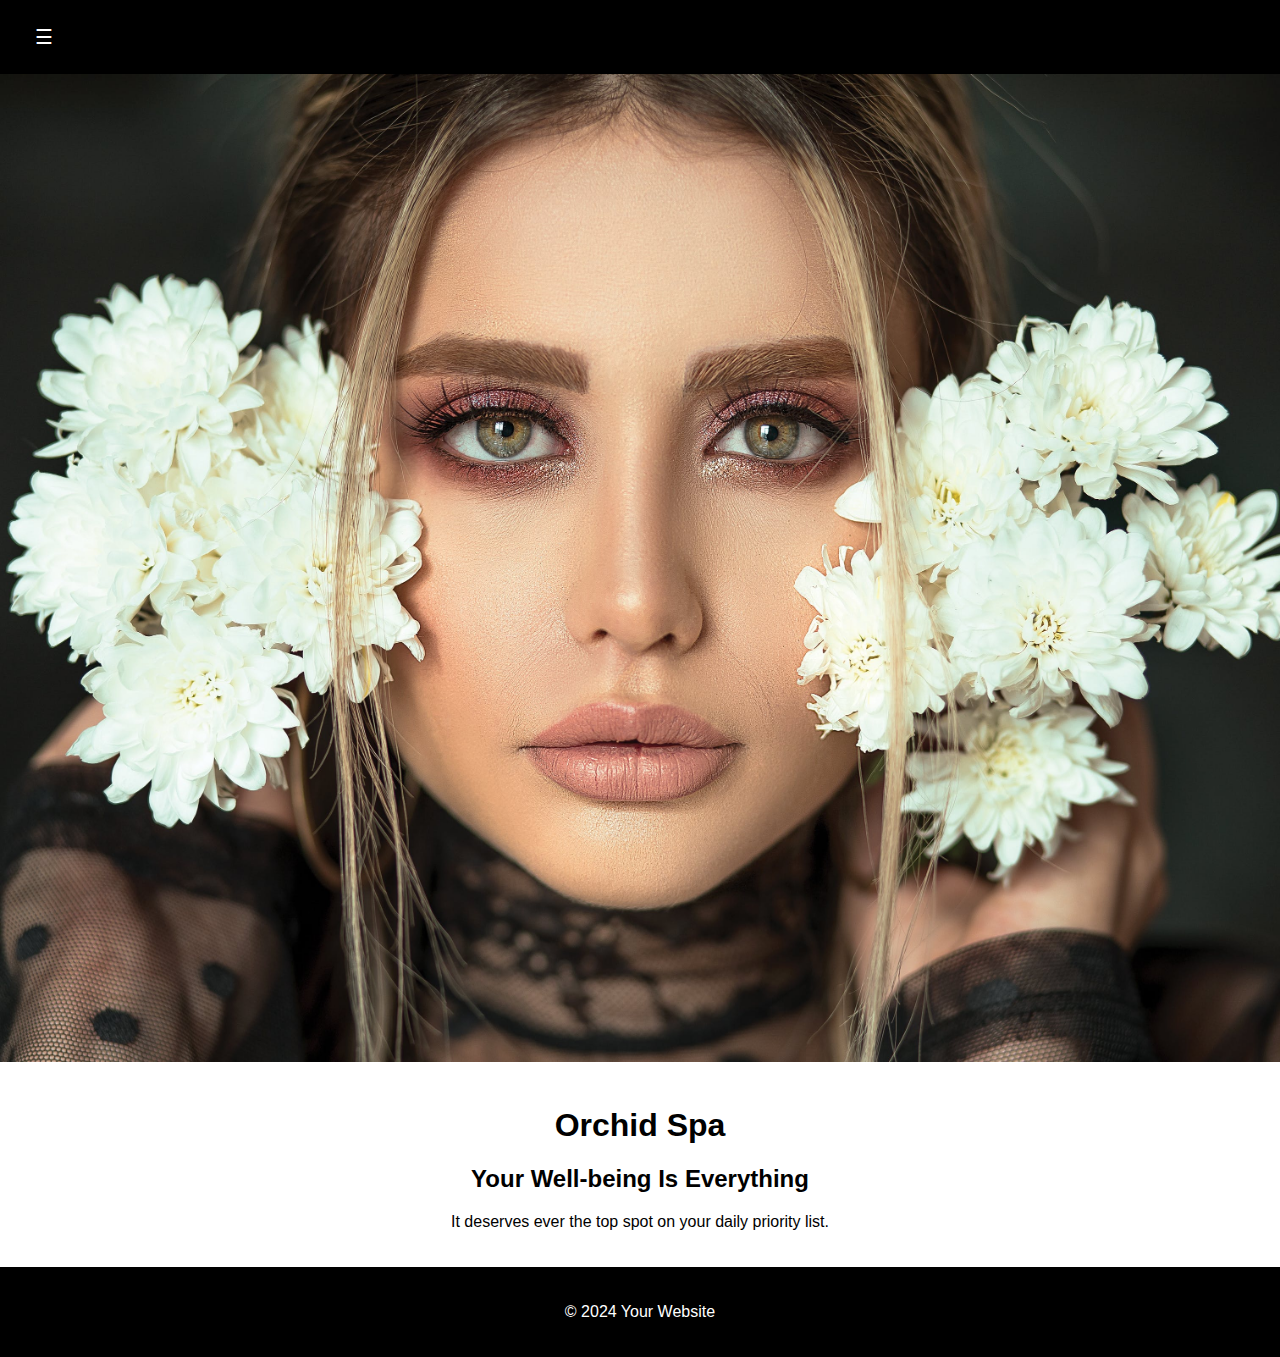
<file: index.html>
<!DOCTYPE html>
<html lang="en">
<head>
    <meta charset="UTF-8">
    <meta name="viewport" content="width=device-width, initial-scale=1.0">
    <title>Home Page</title>
    <link rel="stylesheet" type="text/css" href="style.css">
    <script src="home.js" defer></script>
</head>
<body>
   <header>
    <button id="menu-btn" onclick="toggleMenu()">&#9776; </button>

    <div id="side-menu" onmouseover="openMenu()" onmouseout="closeMenu()">
        <a href="Nails.html">Nails</a>
        <a href="Massage.html">Massage</a>

     

    </div>
   </header>

    <main>
        <section id="image-cover" class="cover-section">
            <img id="rotating-image" src="" alt="Rotating Image">
        </section>

        <section>
            <div id="intro">
                <h1>Orchid Spa</h1>
                <h2>Your Well-being Is Everything</h2>
                <p>It deserves ever the top spot on your daily priority list.</p>
            </div>
        </section>
    </main>

    <footer>
        <p>© 2024 Your Website</p>
    </footer>
</body>

</html>
</file>
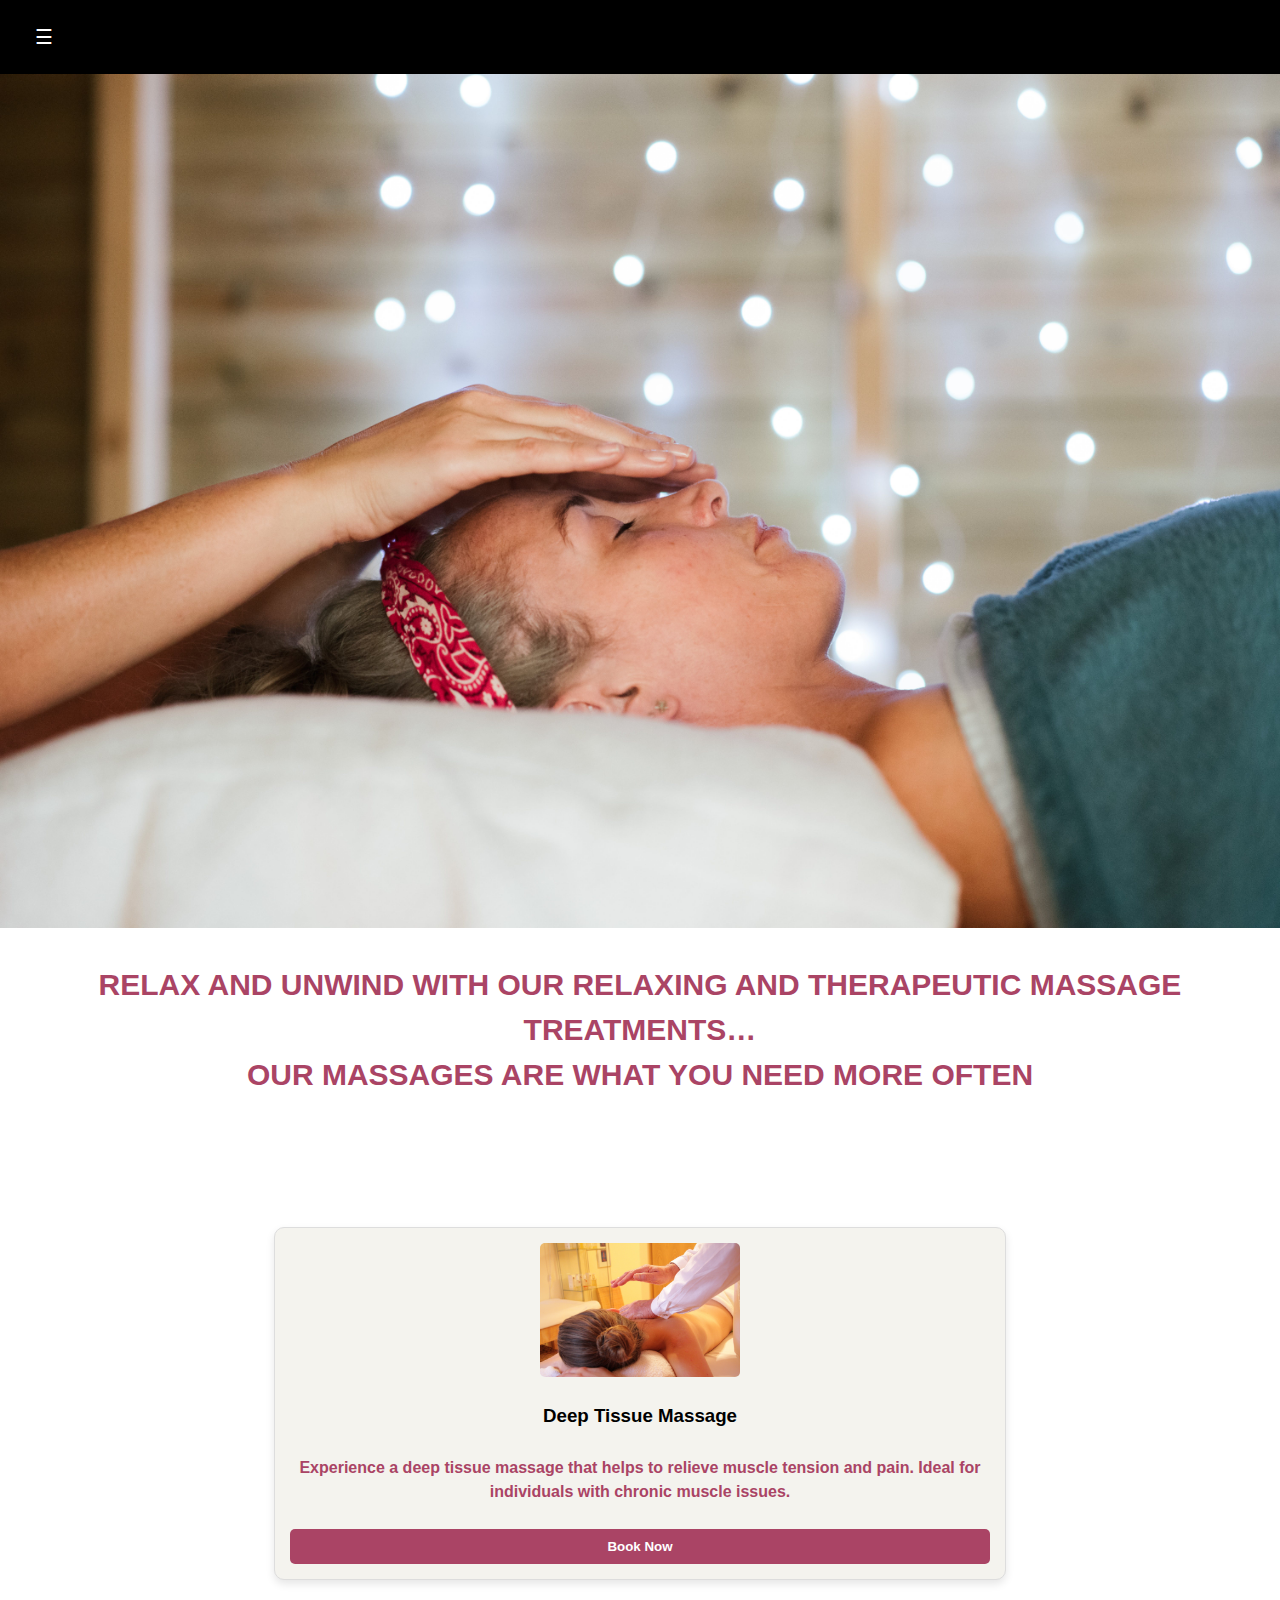
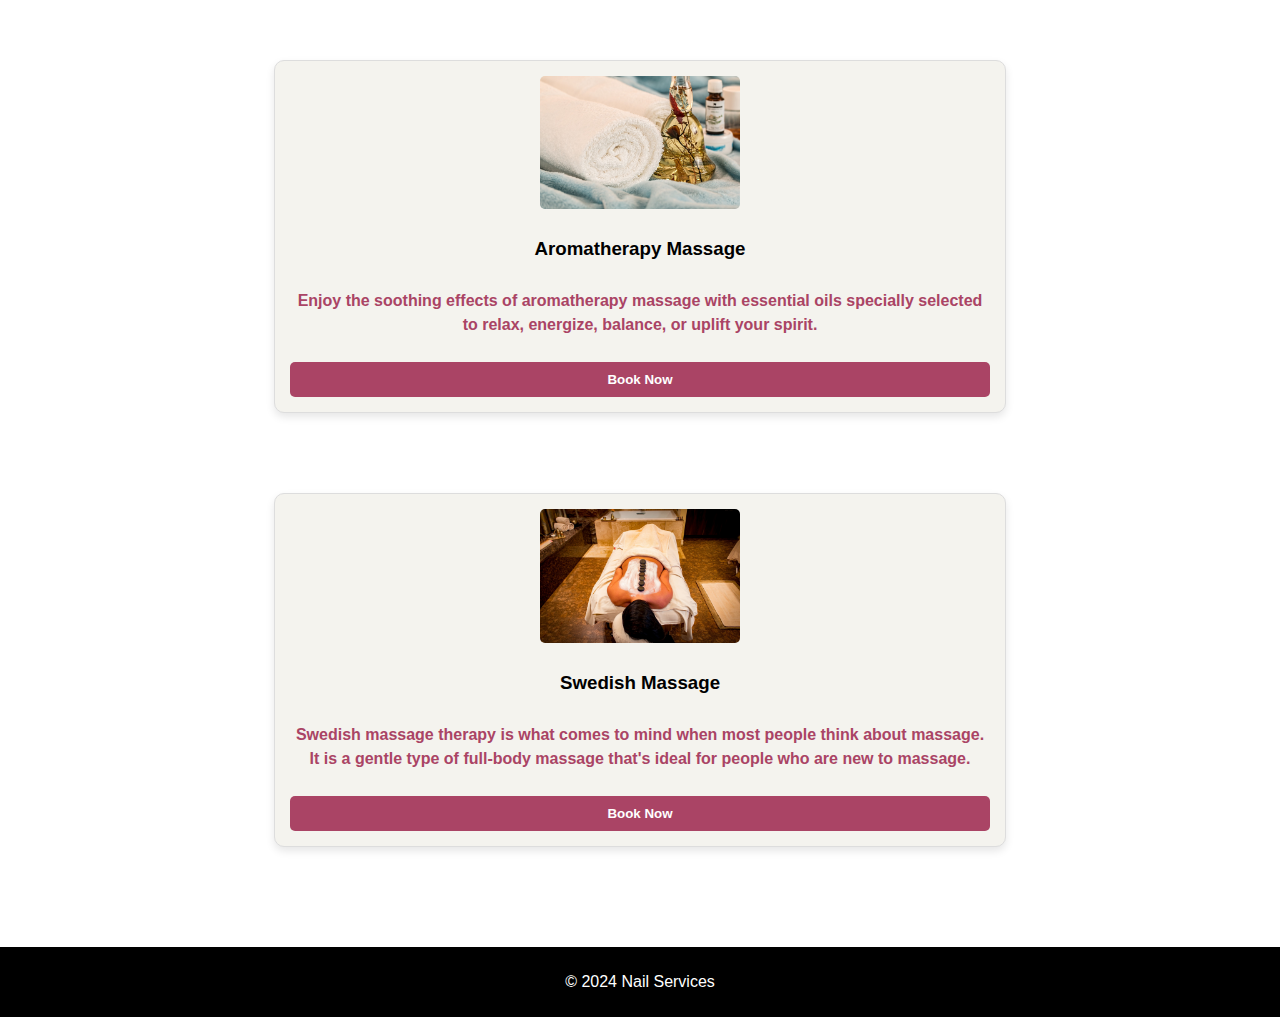
<file: Massage.html>
<!DOCTYPE html>
<html lang="en">
    <head>
        <title>Massage Therapy Services</title>
        <link rel="stylesheet" type="text/css" href="massage.css">
        <script src="spa.js"></script>
    </head>
<body>
    <header>
        <button id="menu-btn" onclick="toggleMenu()">&#9776; </button>

    <div id="side-menu" onmouseover="openMenu()" onmouseout="closeMenu()">
        <a href="Homepage.html">Home</a>
        <a href="Nails.html">Nails</a>

        <a href="#container3">Deep Tissue Massage</a>
        <a href="#container2">Aromatherapy Massage</a>
        <a href="#container1">Swedish Massage</a>
    </div>
    </header>

    <main>
        <section id="cover-section">
            <img id="cover" src= "image/massage1.jpg" alt="Hot stone massage therapy session image">
            
            <div id="massage-type">
                <p>RELAX AND UNWIND WITH OUR RELAXING AND THERAPEUTIC MASSAGE TREATMENTS…
                       <br> OUR MASSAGES ARE WHAT YOU NEED MORE OFTEN</p>

            </div>
         
        </section>

        <section id="services-section">
            <article>
              
                <section id="container3" class="service-box">
                    <img src="image/wellness-285589_1280.jpg" alt="Service Image">
                    <h3>Deep Tissue Massage</h3>
                    <p>Experience a deep tissue massage that helps to relieve muscle tension and pain. Ideal for individuals with chronic muscle issues.</p>
                    <button class="book-now">Book Now</button>
                </section>

                <section id="container2" class="service-box">
                    <img src="image/massage-therapy-1612308_1280.jpg" alt="Service Image">
                    <h3>Aromatherapy Massage</h3>
                    <p>Enjoy the soothing effects of aromatherapy massage with essential oils specially selected to relax, energize, balance, or uplift your spirit.</p>
                    <button class="book-now">Book Now</button>
                </section>

                <section id="container1" class="service-box">
                    <img src="image/people-3184615_1280.jpg" alt="Service Image">
                    <h3>Swedish Massage</h3>
                    <p>Swedish massage therapy is what comes to mind when most people think about massage. It is a gentle type of full-body massage that's ideal for people who are new to massage.</p>
                    <button class="book-now">Book Now</button>
                </section>
            </article>
        </section>
    </main>

    <footer>
        <p>© 2024 Nail Services</p>
    </footer>

    
</body>
</html>
</file>
<file: style.css>
body {
    margin: 0;
    font-family: Arial, sans-serif;
    background-color: #ffffff; /* Set background color to black */
    color: #fff; /* Set text color to white */
}
header{
    background-color: #000000;
}
main {
    flex: 1;
    display: flex;
    flex-direction: column;
}

#intro {
    text-align: center;
    color: #000000;
    padding: 20px;
}

#image-cover {
    position: relative;
    flex: 1;
}

#rotating-image {
    width: 100%;
    height: 100%;
    object-fit: cover;
}

footer {
    background-color: #000000;
    color: #fff;
    text-align: center;
    padding: 20px 0;}
    #side-menu {
        height: 100%;
        width: 0;
        position: fixed;
        z-index: 1;
        top: 0;
        left: 0;
        background-color: #111;
        overflow-x: hidden;
        transition: 0.5s;
        padding-top: 60px;
        color: white;
    }
    
    #side-menu a {
        padding: 15px 32px;
        text-decoration: none;
        font-size: 20px;
        color: #818181;
        display: block;
        transition: 0.3s;
    }
    
    #side-menu a:hover {
        color: #f1f1f1;
    }
    
    #menu-btn {
        font-size: 20px;
        margin: 15px;
        cursor: pointer;
        color: #fff;
        background-color: #000000;
        border: none;
        padding: 10px 20px;
        border-radius: 5px;
    }
    
    #menu-btn:hover {
        background-color: #000000;
    }
</file>
<file: massage.css>
body {
    margin: 0;
    padding: 0;
    font-family: 'Arial', sans-serif;
    background-color: #ffffff;
}
header{
    background-color: #000000;
}
#side-menu {
    height: 100%;
    width: 0;
    position: fixed;
    z-index: 1;
    top: 0;
    left: 0;
    background-color: #000000;
    overflow-x: hidden;
    transition: 0.5s;
    padding-top: 60px;
    color: white;
}

#side-menu a {
    padding: 15px 32px;
    text-decoration: none;
    font-size: 20px;
    color: #818181;
    display: block;
    transition: 0.3s;
}

#side-menu a:hover {
    color: #f1f1f1;
}

#menu-btn {
    font-size: 20px;
    margin: 15px;
    cursor: pointer;
    color: #fff;
    background-color: #000000;
    border: none;
    padding: 10px 20px;
    border-radius: 5px;
}

#menu-btn:hover {
    background-color: #555;
}

#cover {
    width: 100%;
    height: auto;
    object-fit: cover;
}


#cover-section {
    position: relative;
}
#massage-type {
    font-size: 30px;
    line-height: 1.5;
    color: #aa4465;
    margin-bottom: 15px;
    text-align: center;
    font-weight: bolder;
    
}
#services-section {
    display: flex;
    flex-direction: row; /* Stack the service boxes horizontally */
    justify-content: center; /* Center the boxes horizontally */
    padding: 20px;
    background-color: #ffffff;
}

.service-box {
    display: flex;
    flex-direction: column;
    align-items: center; /* Center content horizontally */
    text-align: center;
    width: 100%;
    max-width: 700px;
    background: #f4f3ee;
    border: 1px solid #ddd;
    margin: 80px auto; /* Center the entire service box vertically */
    padding: 15px;
    border-radius: 10px;
    box-shadow: 0 4px 8px rgba(0, 0, 0, 0.1);
    overflow: hidden;
}



.service-box p {
    font-size: 16px;
    line-height: 1.5;
    color: #aa4465;
    margin-bottom: 15px;
    text-align: center;
    font-weight: bolder;
}



.service-box img {
    width: 100%;
    max-width: 200px;
    height: auto;
    margin-bottom: 10px; 
    border-radius: 5px;
}

.service-box h2 {
    color: #982D5E;
    text-align: center;
}

.service-box p {
    margin-top: 10px;
    
}

.service-box button {
    display: block;
    width: 100%;
    padding: 10px;
    margin-top: 10px;
    background: #aa4465;
    color: #ffffff;
    border: none;
    border-radius: 5px;
    cursor: pointer;
    font-weight: bolder;
}

.service-box button:hover {
    color: #aa4465;
    background: #ffffff;
}

footer {
    text-align: center;
    padding: 10px;
    background-color: #000000;
    color: #fff;
}
</file>
